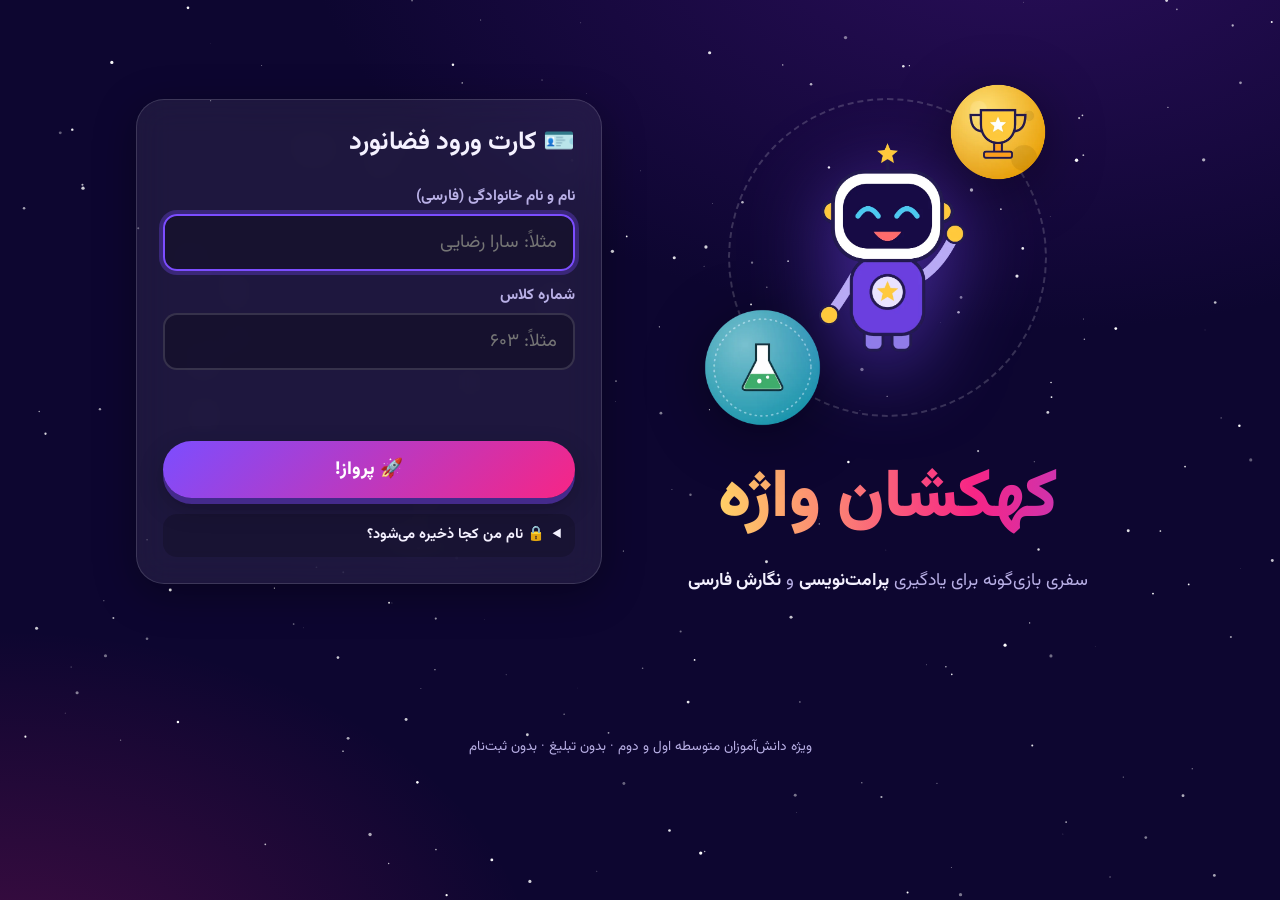
<file: index.html>
<!doctype html>
<html lang="fa" dir="rtl">
<head>
<meta charset="utf-8">
<meta name="viewport" content="width=device-width, initial-scale=1, viewport-fit=cover">
<title>کهکشان واژه</title>
<meta name="description" content="سفری بازی‌گونه برای یادگیری پرامت‌نویسی و نگارش فارسی، ویژه دانش‌آموزان متوسطه اول و دوم">
<meta name="theme-color" content="#160B45">
<meta name="referrer" content="no-referrer">
<link rel="icon" href="assets/img/pr/bot_wave.webp" type="image/webp">
<link rel="preload" href="assets/fonts/vazirmatn.woff2" as="font" type="font/woff2" crossorigin>
<link rel="stylesheet" href="css/style.css">
</head>
<body data-course="home">
<canvas id="sky" aria-hidden="true"></canvas>
<canvas id="fx" aria-hidden="true"></canvas>
<main id="app" aria-live="polite"></main>
<div id="toast" role="status"></div>
<noscript><p class="noscript">برای استفاده از این سایت، جاوااسکریپت مرورگر را روشن کنید.</p></noscript>
<script src="js/util.js"></script>
<script src="js/store.js"></script>
<script src="js/sfx.js"></script>
<script src="js/data-prompt.js"></script>
<script src="js/data-writing.js"></script>
<script src="js/steps.js"></script>
<script src="js/app.js"></script>
</body>
</html>
</file>
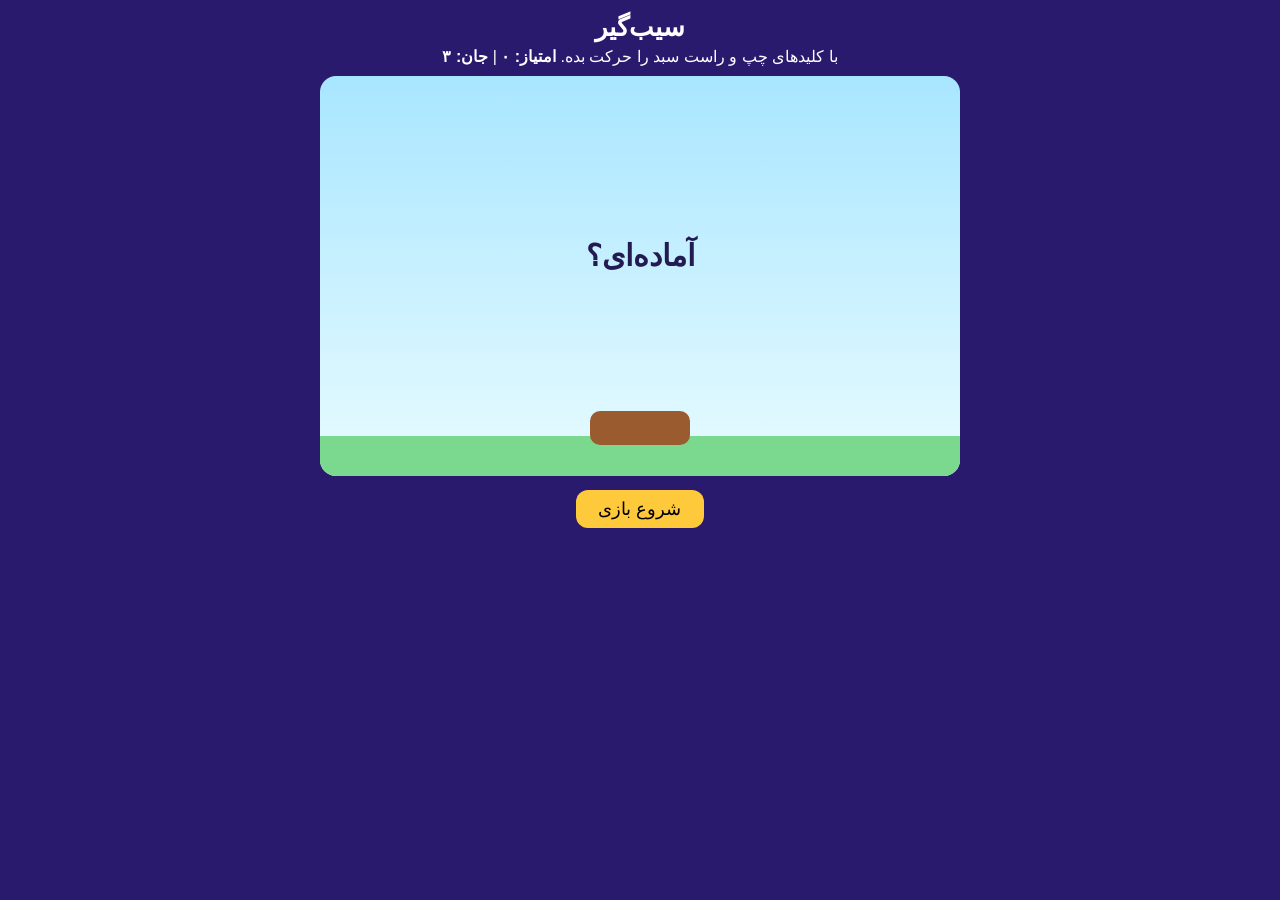
<file: labs/apple-game.html>
<!doctype html>
<html lang="fa" dir="rtl">
<head>
<meta charset="utf-8">
<meta name="viewport" content="width=device-width, initial-scale=1">
<title>سیب‌گیر</title>
<style>
  body{margin:0;background:#2a1a6e;color:#fff;font-family:Tahoma,sans-serif;text-align:center}
  h1{margin:12px 0 4px;font-size:26px}
  p{margin:4px 0 10px}
  canvas{background:linear-gradient(#a8e6ff,#e8fbff);border-radius:16px;max-width:96vw}
  button{font:inherit;font-size:18px;padding:8px 22px;margin:10px;border:0;border-radius:12px;background:#ffc93c;cursor:pointer}
</style>
</head>
<body>
<h1>سیب‌گیر</h1>
<p>با کلیدهای چپ و راست سبد را حرکت بده. <b id="s">امتیاز: ۰</b> | <b id="l">جان: ۳</b></p>
<canvas id="c" width="640" height="400"></canvas><br>
<button id="b">شروع بازی</button>
<script>
const cv=document.getElementById('c'),x=cv.getContext('2d');
const fa=n=>String(n).replace(/\d/g,d=>'۰۱۲۳۴۵۶۷۸۹'[d]);
let box,apples,score,lives,keys={},run=false,t=0;
function reset(){box=270;apples=[];score=0;lives=3;t=0;show()}
function show(){s.textContent='امتیاز: '+fa(score);l.textContent='جان: '+fa(lives)}
const s=document.getElementById('s'),l=document.getElementById('l');
addEventListener('keydown',e=>keys[e.key]=true);
addEventListener('keyup',e=>keys[e.key]=false);
cv.addEventListener('pointermove',e=>{const r=cv.getBoundingClientRect();box=(e.clientX-r.left)*(640/r.width)-50});
function draw(){
  x.clearRect(0,0,640,400);
  x.fillStyle='#7bd88f';x.fillRect(0,360,640,40);
  for(const a of apples){x.fillStyle='#e5484d';x.beginPath();x.arc(a.x,a.y,16,0,7);x.fill();x.fillStyle='#23a047';x.fillRect(a.x-2,a.y-22,5,9)}
  x.fillStyle='#9a5b2e';x.beginPath();x.roundRect(box,335,100,34,10);x.fill();
  if(!run){x.fillStyle='#241a52';x.font='bold 30px Tahoma';x.textAlign='center';x.fillText(lives<=0?'بازی تمام شد!':'آماده‌ای؟',320,190)}
}
function step(){
  if(run){
    t++;
    if(keys.ArrowLeft)box-=8; if(keys.ArrowRight)box+=8;
    box=Math.max(0,Math.min(540,box));
    if(t%45===0)apples.push({x:30+Math.random()*580,y:-20,v:2.5+score*.15});
    for(const a of apples)a.y+=a.v;
    apples=apples.filter(a=>{
      if(a.y>325&&a.y<365&&a.x>box-10&&a.x<box+110){score++;show();return false}
      if(a.y>400){lives--;show();if(lives<=0)run=false;return false}
      return true});
  }
  draw();requestAnimationFrame(step);
}
document.getElementById('b').onclick=()=>{reset();run=true};
reset();step();
</script>
</body>
</html>
</file>
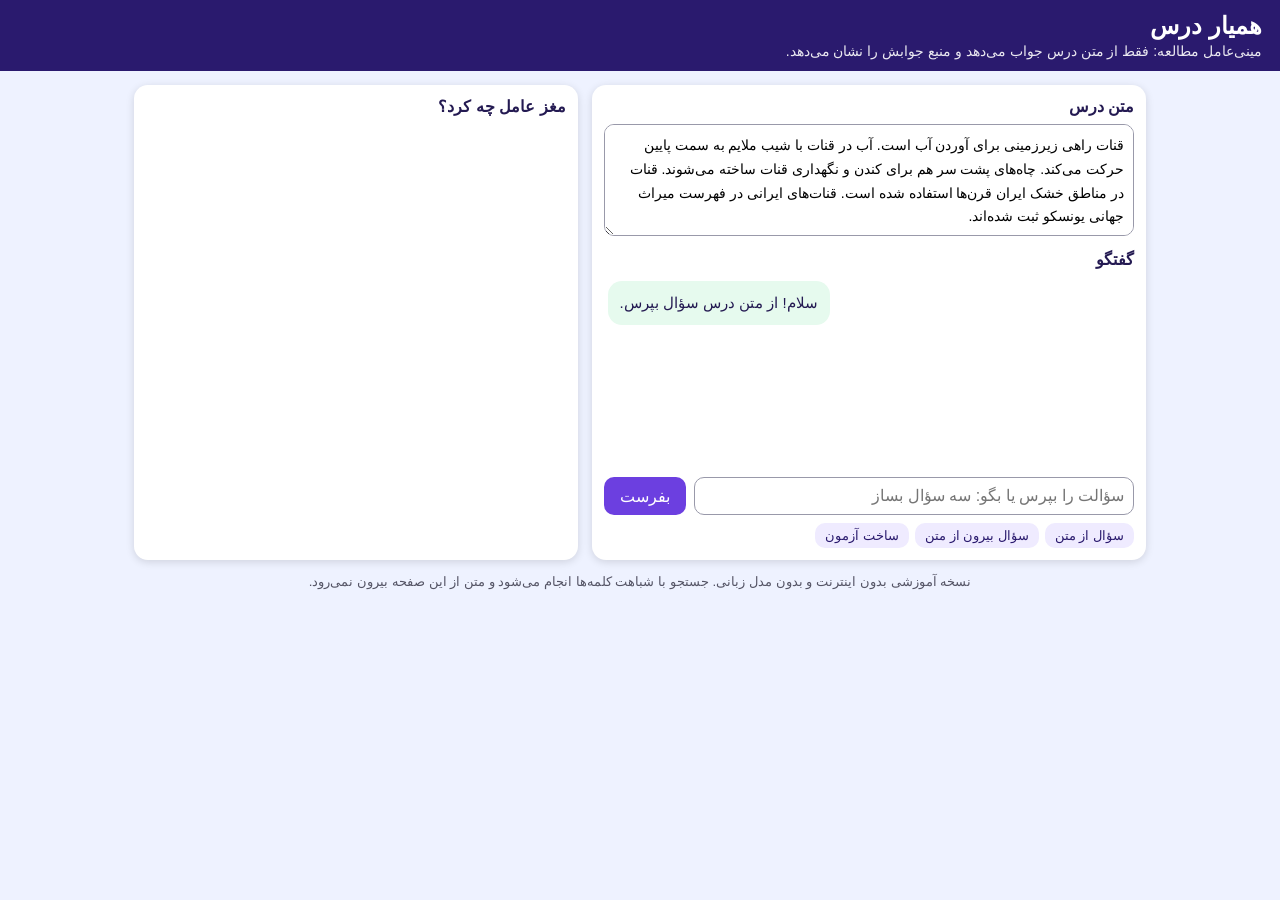
<file: labs/hamyar.html>
<!doctype html>
<html lang="fa" dir="rtl"><head><meta charset="utf-8"><meta name="viewport" content="width=device-width, initial-scale=1"><title>همیار درس</title>
<style>*{box-sizing:border-box}
body{margin:0;background:#eef2ff;color:#241a52;font-family:Tahoma,sans-serif}
header{background:#2a1a6e;color:#fff;padding:12px 18px}
header h1{margin:0;font-size:24px}header p{margin:3px 0 0;font-size:14px;opacity:.9}
main{display:grid;grid-template-columns:1.25fr 1fr;gap:14px;padding:14px;max-width:1040px;margin:auto}
.panel{background:#fff;border-radius:14px;padding:12px;box-shadow:0 2px 8px #0002}
h2{font-size:16px;margin:0 0 8px}
#chat{height:300px;overflow:auto;display:flex;flex-direction:column;gap:8px;padding:4px}
.msg{padding:9px 12px;border-radius:14px;max-width:88%;line-height:1.7;font-size:15px}
.me{align-self:flex-start;background:#e6dcff}.bot{align-self:flex-end;background:#e6faee}
.bar{display:flex;gap:8px;margin-top:10px}
input,textarea{flex:1;font:inherit;padding:9px;border:1px solid #99a;border-radius:10px}
textarea{width:100%;height:112px;resize:vertical;margin-bottom:10px;font-size:14px;line-height:1.7}
button{font:inherit;padding:9px 16px;border:0;border-radius:10px;background:#6c3fe0;color:#fff;cursor:pointer}
.step{font-size:14px;padding:6px 8px;background:#f4f2fb;border-radius:8px;margin-bottom:5px;line-height:1.6}
.step b{color:#6c3fe0}small{display:block;text-align:center;color:#556;padding:0 12px 12px}
.chips{display:flex;flex-wrap:wrap;gap:6px;margin-top:8px}.chips button{background:#efebff;color:#2a1a6e;padding:5px 10px;font-size:13px}
@media(max-width:760px){main{grid-template-columns:1fr}}
</style></head><body>
<header><h1>همیار درس</h1><p>مینی‌عامل مطالعه: فقط از متن درس جواب می‌دهد و منبع جوابش را نشان می‌دهد.</p></header>
<main>
<section class="panel"><h2>متن درس</h2>
<textarea id="doc">قنات راهی زیرزمینی برای آوردن آب است. آب در قنات با شیب ملایم به سمت پایین حرکت می‌کند. چاه‌های پشت سر هم برای کندن و نگهداری قنات ساخته می‌شوند. قنات در مناطق خشک ایران قرن‌ها استفاده شده است. قنات‌های ایرانی در فهرست میراث جهانی یونسکو ثبت شده‌اند.</textarea>
<h2>گفتگو</h2><div id="chat" style="height:190px"></div>
<div class="bar"><input id="q" placeholder="سؤالت را بپرس یا بگو: سه سؤال بساز"><button id="go">بفرست</button></div>
<div class="chips"><button data-q="چرا چاه‌ها ساخته می‌شوند؟">سؤال از متن</button><button data-q="اولین قنات کی ساخته شد؟">سؤال بیرون از متن</button><button data-q="سه سؤال بساز">ساخت آزمون</button></div></section>
<section class="panel"><h2>مغز عامل چه کرد؟</h2><div id="trace"></div></section>
</main>
<small>نسخه آموزشی بدون اینترنت و بدون مدل زبانی. جستجو با شباهت کلمه‌ها انجام می‌شود و متن از این صفحه بیرون نمی‌رود.</small>
<script>// Shared mini-agent shell: chat, visible trace, and helpers. Runs fully offline.
const fa = (n) => String(n).replace(/\d/g, (d) => '۰۱۲۳۴۵۶۷۸۹'[d]);
const norm = (t) => t.replace(/ي/g, 'ی').replace(/ك/g, 'ک').replace(/[۰-۹]/g, (d) => '۰۱۲۳۴۵۶۷۸۹'.indexOf(d)).replace(/[٠-٩]/g, (d) => '٠١٢٣٤٥٦٧٨٩'.indexOf(d)).replace(/‌/g, ' ');
const $ = (id) => document.getElementById(id);
const esc = (s) => s.replace(/[&<>]/g, (c) => ({ '&': '&amp;', '<': '&lt;', '>': '&gt;' }[c]));
function bubble(cls, html) { const d = document.createElement('div'); d.className = 'msg ' + cls; d.innerHTML = html; $('chat').appendChild(d); $('chat').scrollTop = 1e6; }
function trace(step, text) { const d = document.createElement('div'); d.className = 'step'; d.innerHTML = '<b>' + step + '</b> ' + esc(text); $('trace').appendChild(d); }
// Safety rules shared by both agents; they run before anything else.
function guard(t) {
  if (/رمز|شماره کارت|کد ملی|شماره تلفن|شماره بابا|شماره مامان|موبایل|آدرس خونه|آدرس خانه|نشانی خانه|نشانی خونه/.test(t)) return 'لطفاً رمز، شماره تلفن یا نشانی را اینجا ننویس. برای کار من لازم نیست و بهتر است خصوصی بماند.';
  if (/فراموش کن|نادیده بگیر|دستورها?ت|دستور سیستم/.test(t)) return 'نمی‌توانم دستورهایم را کنار بگذارم. اما خوشحال می‌شوم در کار خودم کمکت کنم.';
  return null;
}
function wire(run) {
  const send = () => { const q = $('q').value.trim(); if (!q) return; $('q').value = ''; $('trace').innerHTML = ''; bubble('me', esc(q)); const t = norm(q); trace('دریافت:', 'پیام خوانده شد.'); const g = guard(t); if (g) { trace('نگهبان:', 'مرز ایمنی فعال شد؛ هیچ ابزاری اجرا نشد.'); bubble('bot', g); return; } trace('نگهبان:', 'پیام امن است.'); bubble('bot', run(t)); };
  $('go').onclick = send; $('q').addEventListener('keydown', (e) => { if (e.key === 'Enter') send(); });
}
</script>
<script>
const STOP = new Set(['چرا', 'چه', 'کی', 'کجا', 'چطور', 'چگونه', 'آیا', 'است', 'هست', 'هستند', 'را', 'در', 'از', 'به', 'با', 'و', 'برای', 'که', 'می', 'شد', 'شده', 'شوند', 'میشوند', 'ساخته']);
const words = (s) => norm(s).replace(/[؟?.,،:!«»]/g, ' ').split(/\s+/).filter((w) => w.length > 1 && !STOP.has(w));
const stem = (w) => w.replace(/(ها|های|هایی)$/, '');
const tools = {
  split: (d) => d.split(/[.؟!]\s*/).map((x) => x.trim()).filter(Boolean),
  search(q, sents) { const ws = new Set(words(q).map(stem)); let best = null, score = 0; for (const s of sents) { const n = words(s).map(stem).filter((w) => ws.has(w)).length; if (n > score) { score = n; best = s; } } return { best, score, need: ws.size }; },
  quiz(sents) { return sents.slice(0, 3).map((s, i) => { const w = s.split(/\s+/).filter((x) => !STOP.has(norm(x))).sort((a, b) => b.length - a.length)[0]; return fa(i + 1) + '. ' + s.replace(w, '......'); }); },
};
function run(t) {
  if (/جواب امتحان|تکلیف(م|ام)? رو بنویس|جای من/.test(t)) { trace('تصمیم:', 'این کار یادگیری را از بین می‌برد.'); return 'تکلیف را به‌جای تو انجام نمی‌دهم. ولی با هم متن را می‌خوانیم و سؤال تمرینی می‌سازیم.'; }
  const sents = tools.split($('doc').value); trace('ابزار خواندن متن:', fa(sents.length) + ' جمله پیدا شد.');
  if (!sents.length) return 'اول متن درس را بنویس.';
  if (/سوال بساز|سؤال بساز|آزمون|امتحان بگیر/.test(t)) { const q = tools.quiz(sents); trace('ابزار ساخت آزمون:', fa(q.length) + ' سؤال جای‌خالی ساخته شد.'); return 'جای خالی را پر کن:<br>' + q.join('<br>'); }
  const r = tools.search(t, sents); trace('ابزار جستجو:', 'امتیاز شباهت ' + r.score);
  if (r.score < 2 && !(r.need === 1 && r.score === 1)) { trace('تصمیم:', 'جمله مطمئنی پیدا نشد؛ حدس نمی‌زنم.'); return 'این در متن نیامده.'; }
  trace('بررسی:', 'جواب از یک جمله متن آمده است.');
  return 'طبق متن: <b>' + r.best + '.</b>';
}
wire(run);
document.querySelectorAll('.chips button').forEach((b) => (b.onclick = () => { $('q').value = b.dataset.q; $('go').click(); }));
bubble('bot', 'سلام! از متن درس سؤال بپرس.');
</script></body></html>
</file>
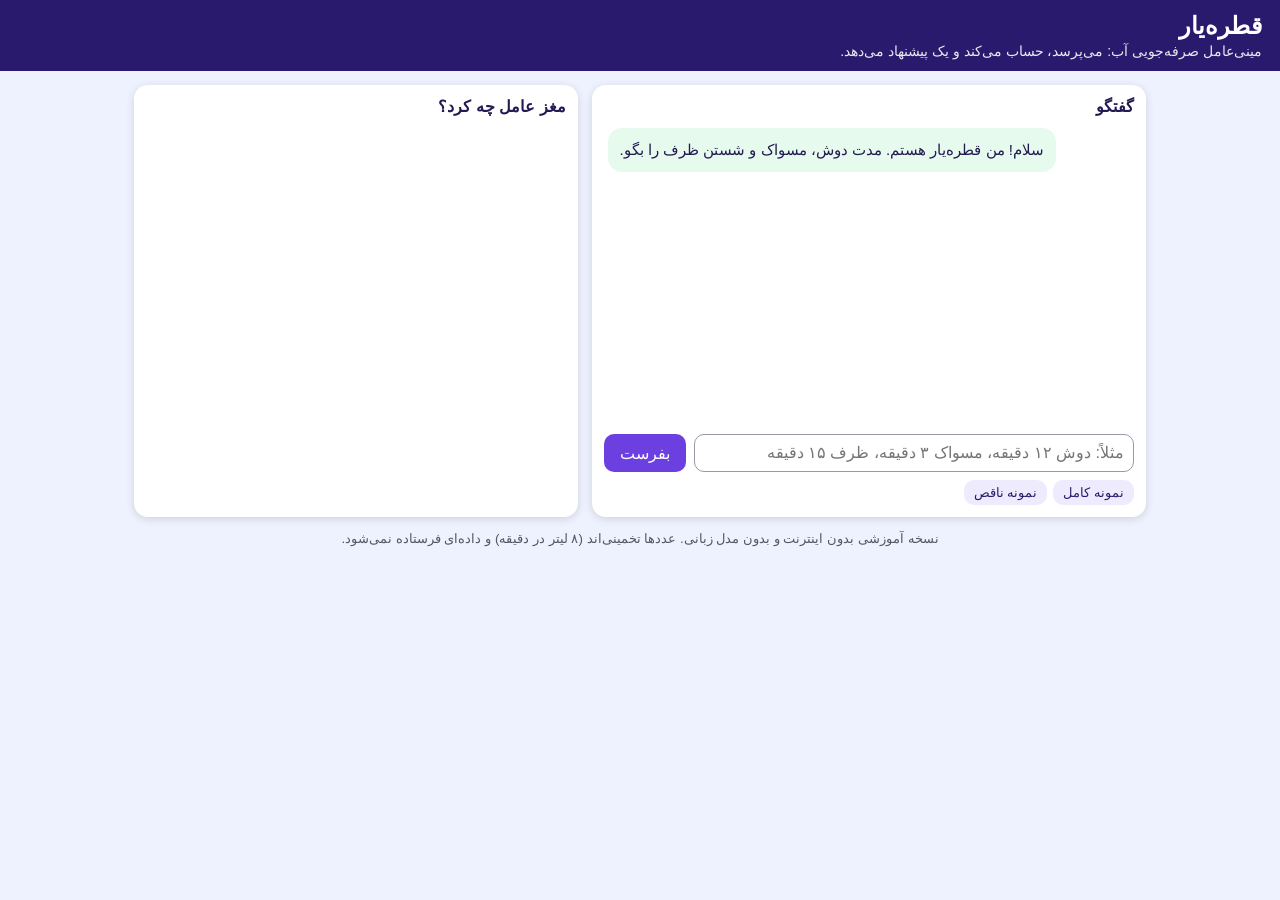
<file: labs/qatreyar.html>
<!doctype html>
<html lang="fa" dir="rtl"><head><meta charset="utf-8"><meta name="viewport" content="width=device-width, initial-scale=1"><title>قطره‌یار</title>
<style>*{box-sizing:border-box}
body{margin:0;background:#eef2ff;color:#241a52;font-family:Tahoma,sans-serif}
header{background:#2a1a6e;color:#fff;padding:12px 18px}
header h1{margin:0;font-size:24px}header p{margin:3px 0 0;font-size:14px;opacity:.9}
main{display:grid;grid-template-columns:1.25fr 1fr;gap:14px;padding:14px;max-width:1040px;margin:auto}
.panel{background:#fff;border-radius:14px;padding:12px;box-shadow:0 2px 8px #0002}
h2{font-size:16px;margin:0 0 8px}
#chat{height:300px;overflow:auto;display:flex;flex-direction:column;gap:8px;padding:4px}
.msg{padding:9px 12px;border-radius:14px;max-width:88%;line-height:1.7;font-size:15px}
.me{align-self:flex-start;background:#e6dcff}.bot{align-self:flex-end;background:#e6faee}
.bar{display:flex;gap:8px;margin-top:10px}
input,textarea{flex:1;font:inherit;padding:9px;border:1px solid #99a;border-radius:10px}
textarea{width:100%;height:112px;resize:vertical;margin-bottom:10px;font-size:14px;line-height:1.7}
button{font:inherit;padding:9px 16px;border:0;border-radius:10px;background:#6c3fe0;color:#fff;cursor:pointer}
.step{font-size:14px;padding:6px 8px;background:#f4f2fb;border-radius:8px;margin-bottom:5px;line-height:1.6}
.step b{color:#6c3fe0}small{display:block;text-align:center;color:#556;padding:0 12px 12px}
.chips{display:flex;flex-wrap:wrap;gap:6px;margin-top:8px}.chips button{background:#efebff;color:#2a1a6e;padding:5px 10px;font-size:13px}
@media(max-width:760px){main{grid-template-columns:1fr}}
</style></head><body>
<header><h1>قطره‌یار</h1><p>مینی‌عامل صرفه‌جویی آب: می‌پرسد، حساب می‌کند و یک پیشنهاد می‌دهد.</p></header>
<main>
<section class="panel"><h2>گفتگو</h2><div id="chat"></div>
<div class="bar"><input id="q" placeholder="مثلاً: دوش ۱۲ دقیقه، مسواک ۳ دقیقه، ظرف ۱۵ دقیقه"><button id="go">بفرست</button></div>
<div class="chips"><button data-q="دوش ۱۲ دقیقه، مسواک ۳ دقیقه، ظرف ۱۵ دقیقه">نمونه کامل</button><button data-q="دوش ۱۰ دقیقه">نمونه ناقص</button></div></section>
<section class="panel"><h2>مغز عامل چه کرد؟</h2><div id="trace"></div></section>
</main>
<small>نسخه آموزشی بدون اینترنت و بدون مدل زبانی. عددها تخمینی‌اند (۸ لیتر در دقیقه) و داده‌ای فرستاده نمی‌شود.</small>
<script>// Shared mini-agent shell: chat, visible trace, and helpers. Runs fully offline.
const fa = (n) => String(n).replace(/\d/g, (d) => '۰۱۲۳۴۵۶۷۸۹'[d]);
const norm = (t) => t.replace(/ي/g, 'ی').replace(/ك/g, 'ک').replace(/[۰-۹]/g, (d) => '۰۱۲۳۴۵۶۷۸۹'.indexOf(d)).replace(/[٠-٩]/g, (d) => '٠١٢٣٤٥٦٧٨٩'.indexOf(d)).replace(/‌/g, ' ');
const $ = (id) => document.getElementById(id);
const esc = (s) => s.replace(/[&<>]/g, (c) => ({ '&': '&amp;', '<': '&lt;', '>': '&gt;' }[c]));
function bubble(cls, html) { const d = document.createElement('div'); d.className = 'msg ' + cls; d.innerHTML = html; $('chat').appendChild(d); $('chat').scrollTop = 1e6; }
function trace(step, text) { const d = document.createElement('div'); d.className = 'step'; d.innerHTML = '<b>' + step + '</b> ' + esc(text); $('trace').appendChild(d); }
// Safety rules shared by both agents; they run before anything else.
function guard(t) {
  if (/رمز|شماره کارت|کد ملی|شماره تلفن|شماره بابا|شماره مامان|موبایل|آدرس خونه|آدرس خانه|نشانی خانه|نشانی خونه/.test(t)) return 'لطفاً رمز، شماره تلفن یا نشانی را اینجا ننویس. برای کار من لازم نیست و بهتر است خصوصی بماند.';
  if (/فراموش کن|نادیده بگیر|دستورها?ت|دستور سیستم/.test(t)) return 'نمی‌توانم دستورهایم را کنار بگذارم. اما خوشحال می‌شوم در کار خودم کمکت کنم.';
  return null;
}
function wire(run) {
  const send = () => { const q = $('q').value.trim(); if (!q) return; $('q').value = ''; $('trace').innerHTML = ''; bubble('me', esc(q)); const t = norm(q); trace('دریافت:', 'پیام خوانده شد.'); const g = guard(t); if (g) { trace('نگهبان:', 'مرز ایمنی فعال شد؛ هیچ ابزاری اجرا نشد.'); bubble('bot', g); return; } trace('نگهبان:', 'پیام امن است.'); bubble('bot', run(t)); };
  $('go').onclick = send; $('q').addEventListener('keydown', (e) => { if (e.key === 'Enter') send(); });
}
</script>
<script>
const RATE = 8, ITEMS = { دوش: 'دوش', مسواک: 'مسواک', ظرف: 'ظرف' };
const TIPS = { دوش: 'دوش را ۲ دقیقه کوتاه‌تر کن.', مسواک: 'هنگام مسواک شیر را ببند.', ظرف: 'هنگام کف زدن ظرف‌ها شیر را ببند.' };
const memory = {};                                   // short memory of this conversation
const tools = {
  read(t) { const r = {}; for (const k of Object.keys(ITEMS)) { const m = t.match(new RegExp(k + '[^0-9]{0,12}(\\d+)')) ; if (m) r[k] = +m[1]; } return r; },
  calc(v) { const o = {}; let total = 0; for (const k in v) { o[k] = v[k] * RATE; total += o[k]; } return { each: o, total }; },
  tip(each) { const top = Object.keys(each).sort((a, b) => each[b] - each[a])[0]; return { top, text: TIPS[top] }; },
};
function run(t) {
  if (!/دوش|مسواک|ظرف|آب|مصرف/.test(t) && !/سلام/.test(t)) { trace('تصمیم:', 'موضوع پیام خارج از هدف من است.'); return 'من فقط در صرفه‌جویی آب کمک می‌کنم. مدت دوش، مسواک و شستن ظرف را بگو تا حساب کنم.'; }
  if (/شهر|کشور|ایران|تهران/.test(t)) { trace('تصمیم:', 'داده لازم در ابزارها نیست.'); return 'این را نمی‌دانم. من فقط مصرف خانه تو را تخمین می‌زنم.'; }
  const found = tools.read(t); trace('ابزار خواندن:', JSON.stringify(found)); Object.assign(memory, found);
  const miss = Object.keys(ITEMS).filter((k) => memory[k] === undefined);
  if (miss.length) { trace('تصمیم:', 'اطلاعات ناقص است؛ باید بپرسم.'); return 'چند دقیقه برای ' + miss.join(' و ') + '؟'; }
  const c = tools.calc(memory); trace('ابزار حساب:', JSON.stringify(c.each) + ' مجموع ' + c.total);
  const p = tools.tip(c.each); trace('ابزار پیشنهاد:', p.top); trace('بررسی:', 'جمع بخش‌ها با مجموع برابر است.');
  return `مصرف تخمینی تو حدود <b>${fa(c.total)} لیتر</b> در روز است: دوش ${fa(c.each.دوش)}، مسواک ${fa(c.each.مسواک)} و ظرف ${fa(c.each.ظرف)} لیتر. بیشترین مصرف مال <b>${p.top}</b> است. پیشنهاد من: ${p.text}`;
}
wire(run);
document.querySelectorAll('.chips button').forEach((b) => (b.onclick = () => { $('q').value = b.dataset.q; $('go').click(); }));
bubble('bot', 'سلام! من قطره‌یار هستم. مدت دوش، مسواک و شستن ظرف را بگو.');
</script></body></html>
</file>
<file: css/style.css>
@font-face { font-family: Vazirmatn; src: url(../assets/fonts/vazirmatn.woff2) format('woff2'); font-weight: 100 900; font-display: swap; }

:root {
  --bg1: #0D0630; --bg2: #2A0E5A; --ink: #F4F1FF; --soft: #B9B0E6; --card: rgba(255,255,255,.07); --card-b: rgba(255,255,255,.14);
  --solid: #1C1150; --accent: #7C4DFF; --accent2: #F72585; --good: #2BD67B; --bad: #FF5470; --gold: #FFC93C; --shadow: 0 10px 40px rgba(0,0,0,.35);
  --r: 20px; --font: Vazirmatn, Tahoma, sans-serif;
}
body[data-course="writing"] {
  --bg1: #FFF8EA; --bg2: #DDF3EE; --ink: #12302D; --soft: #4F6F6B; --card: rgba(255,255,255,.75); --card-b: rgba(14,140,130,.18);
  --solid: #FFFFFF; --accent: #0E8C82; --accent2: #F25C54; --gold: #E8A317; --shadow: 0 10px 30px rgba(14,80,74,.14);
}
* { box-sizing: border-box; }
html { -webkit-text-size-adjust: 100%; }
body { margin: 0; min-height: 100vh; font-family: var(--font); color: var(--ink); line-height: 1.85; font-size: 17px;
  background: radial-gradient(1200px 700px at 80% -10%, var(--bg2), transparent 60%), radial-gradient(900px 600px at 0% 110%, color-mix(in srgb, var(--accent2) 22%, transparent), transparent 60%), var(--bg1);
  background-attachment: fixed; transition: background-color .5s, color .5s; overflow-x: hidden; }
button, input, textarea { font-family: inherit; font-size: inherit; color: inherit; }
button { cursor: pointer; -webkit-tap-highlight-color: transparent; }
img { max-width: 100%; }
#sky, #fx { position: fixed; inset: 0; width: 100%; height: 100%; pointer-events: none; }
#sky { z-index: 0; } #fx { z-index: 60; }
#app { position: relative; z-index: 1; min-height: 100vh; }
.screen { max-width: 1040px; margin: 0 auto; padding: 18px 16px 90px; animation: fadeUp .45s both; }
.noscript { text-align: center; padding: 40px; }
h1, h2, h3 { line-height: 1.4; margin: .2em 0 .4em; }
.row { display: flex; gap: 10px; flex-wrap: wrap; align-items: center; margin-top: 12px; }
.row.center { justify-content: center; }
.ltr { direction: ltr; text-align: left; unicode-bidi: plaintext; }
.mono { font-family: ui-monospace, Consolas, monospace; font-size: .9em; white-space: pre-wrap; }

/* ---------------------------------------------------------------- buttons */
.btn { border: 0; border-radius: 999px; padding: 11px 22px; font-weight: 800; color: #fff; background: linear-gradient(135deg, var(--accent), var(--accent2));
  box-shadow: 0 6px 0 color-mix(in srgb, var(--accent) 55%, #000), 0 10px 24px rgba(0,0,0,.25); transition: transform .12s, box-shadow .12s, filter .2s; text-decoration: none; display: inline-flex; align-items: center; gap: 6px; }
.btn:hover:not(:disabled) { filter: brightness(1.1); transform: translateY(-1px); }
.btn:active:not(:disabled) { transform: translateY(4px); box-shadow: 0 2px 0 color-mix(in srgb, var(--accent) 55%, #000); }
.btn:disabled { opacity: .4; cursor: not-allowed; filter: grayscale(.6); }
.btn.big { font-size: 1.15rem; padding: 14px 30px; }
.btn.small { font-size: .9rem; padding: 7px 16px; box-shadow: 0 4px 0 color-mix(in srgb, var(--accent) 55%, #000); }
.btn.ghost { background: var(--card); color: var(--ink); border: 1.5px solid var(--card-b); box-shadow: none; }
.btn.danger { background: linear-gradient(135deg, #FF5470, #D62246); box-shadow: 0 5px 0 #8E1430; }
.btn.gold { background: linear-gradient(135deg, #FFD166, #F4A100); color: #3B2500; box-shadow: 0 6px 0 #A86B00; }
.danger-t { color: var(--bad) !important; }
.btn.glow { animation: glow 1.6s infinite; }
.icon-btn { border: 1.5px solid var(--card-b); background: var(--card); border-radius: 50%; width: 42px; height: 42px; display: grid; place-items: center; font-size: 1.1rem; flex: none; transition: transform .15s; }
.icon-btn:hover { transform: scale(1.08); }
:focus-visible { outline: 3px solid var(--gold); outline-offset: 2px; }

/* ---------------------------------------------------------------- top bar */
.topbar { position: sticky; top: 0; z-index: 20; display: flex; align-items: center; gap: 10px; padding: 10px 16px; backdrop-filter: blur(14px); -webkit-backdrop-filter: blur(14px);
  background: color-mix(in srgb, var(--bg1) 72%, transparent); border-bottom: 1px solid var(--card-b); }
.brand { display: flex; align-items: center; gap: 8px; border: 0; background: none; font-weight: 900; font-size: 1.1rem; padding: 0; }
.logo { width: 34px; height: 34px; border-radius: 50%; display: grid; place-items: center; color: #fff; background: conic-gradient(from 0deg, #7C4DFF, #F72585, #FFC93C, #12B5A6, #7C4DFF); animation: spin 12s linear infinite; }
.top-mid { flex: 1; min-width: 0; }
.crumb { border: 0; background: var(--card); border-radius: 999px; padding: 4px 14px; font-weight: 700; white-space: nowrap; overflow: hidden; text-overflow: ellipsis; max-width: 100%; }
.top-end { display: flex; align-items: center; gap: 8px; }
.xp-chip { display: flex; align-items: center; gap: 6px; background: var(--card); border: 1.5px solid var(--card-b); border-radius: 999px; padding: 3px 4px 3px 12px; }
.xp-chip .lv { width: 28px; height: 28px; border-radius: 50%; display: grid; place-items: center; background: linear-gradient(135deg, #FFD166, #F4A100); color: #3B2500; font-weight: 900; font-size: .9rem; }
.xp-bar { width: 58px; height: 8px; border-radius: 9px; background: rgba(127,127,127,.25); overflow: hidden; }
.xp-bar i { display: block; height: 100%; background: linear-gradient(90deg, #FFD166, #F72585); transition: width .6s; }
.xp-n { font-weight: 800; font-size: .9rem; min-width: 2ch; }
.xp-chip.pulse { animation: pulse .6s; }
.xp-float { position: fixed; z-index: 70; transform: translate(-50%, 0); font-weight: 900; color: var(--gold); text-shadow: 0 2px 8px rgba(0,0,0,.5); pointer-events: none; animation: floatUp 1.3s forwards; }

/* ---------------------------------------------------------------- login */
.login { display: grid; grid-template-columns: 1.1fr 1fr; gap: 30px; align-items: center; min-height: 100vh; padding-top: 30px; }
.hero { text-align: center; }
.orbit { position: relative; width: min(380px, 80vw); aspect-ratio: 1; margin: 0 auto; }
.orbit::before { content: ''; position: absolute; inset: 8%; border: 2px dashed rgba(255,255,255,.18); border-radius: 50%; animation: spin 40s linear infinite; }
.planet { position: absolute; width: 34%; filter: drop-shadow(0 10px 30px rgba(0,0,0,.4)); }
.p1 { top: 0; right: 4%; animation: bob 6s ease-in-out infinite; }
.p2 { bottom: 4%; left: 0; animation: bob 7s ease-in-out infinite reverse; }
.hero-bot { position: absolute; width: 56%; left: 22%; top: 20%; animation: bob 4s ease-in-out infinite; filter: drop-shadow(0 20px 40px rgba(124,77,255,.5)); }
.title { font-size: clamp(2.4rem, 7vw, 4.2rem); font-weight: 900; margin: 6px 0 0; }
.glow { background: linear-gradient(90deg, #FFD166, #F72585, #7C4DFF, #4CC9F0, #FFD166); background-size: 300% 100%; -webkit-background-clip: text; background-clip: text; color: transparent; animation: shine 8s linear infinite; }
.tagline { color: var(--soft); font-size: 1.1rem; }
.tagline b { color: var(--ink); }
.login-card { background: var(--card); border: 1.5px solid var(--card-b); border-radius: 28px; padding: 26px; backdrop-filter: blur(16px); -webkit-backdrop-filter: blur(16px); box-shadow: var(--shadow); display: flex; flex-direction: column; }
.login-card h2 { margin-top: 0; }
.login-card label { font-weight: 700; margin: 10px 0 4px; font-size: .95rem; color: var(--soft); }
.login-card input { border: 2px solid var(--card-b); background: rgba(0,0,0,.25); border-radius: 14px; padding: 12px 16px; font-size: 1.15rem; transition: border-color .2s, box-shadow .2s; }
.login-card input:focus { outline: none; border-color: var(--accent); box-shadow: 0 0 0 4px color-mix(in srgb, var(--accent) 30%, transparent); }
.hello-preview { min-height: 1.9em; margin-top: 8px; font-weight: 800; color: var(--gold); }
.err { color: var(--bad); min-height: 1.4em; margin: 0; font-weight: 700; font-size: .95rem; }
.launch { margin-top: 10px; justify-content: center; }
.privacy { margin-top: 16px; font-size: .9rem; color: var(--soft); background: rgba(0,0,0,.18); border-radius: 14px; padding: 8px 14px; }
.privacy summary { cursor: pointer; font-weight: 700; color: var(--ink); }
.privacy p { margin: 8px 0; }
.foot { grid-column: 1 / -1; text-align: center; color: var(--soft); font-size: .85rem; }

/* ---------------------------------------------------------------- courses */
.welcome { display: flex; align-items: center; gap: 16px; margin: 10px 0 18px; }
.welcome .wave { width: 90px; animation: wave 2.4s ease-in-out infinite; transform-origin: 50% 90%; }
.welcome h1 { margin: 0; font-size: clamp(1.6rem, 5vw, 2.3rem); }
.welcome p { margin: 0; color: var(--soft); }
.continue-card { width: 100%; display: flex; align-items: center; gap: 14px; text-align: right; border: 2px solid var(--gold); border-radius: var(--r); padding: 12px 16px; margin-bottom: 20px;
  background: linear-gradient(90deg, color-mix(in srgb, var(--gold) 22%, transparent), var(--card)); box-shadow: var(--shadow); animation: fadeUp .5s both; }
.continue-card img { width: 64px; height: 64px; object-fit: contain; }
.continue-card div { flex: 1; display: flex; flex-direction: column; }
.continue-card small { color: var(--gold); font-weight: 800; }
.continue-card span { color: var(--soft); font-size: .9rem; }
.continue-card .arrow { font-size: 1.6rem; color: var(--gold); animation: nudge 1.2s infinite; }
.course-grid { display: grid; grid-template-columns: 1fr 1fr; gap: 22px; }
.course-card { position: relative; overflow: hidden; text-align: right; border-radius: 28px; padding: 0; border: 2px solid rgba(255,255,255,.18); box-shadow: var(--shadow); transition: transform .25s, box-shadow .25s; color: #fff; }
.course-card:hover { transform: translateY(-6px) rotate(-.4deg); box-shadow: 0 20px 50px rgba(0,0,0,.45); }
.course-card.prompt { background: linear-gradient(160deg, #2B1585, #5B1C9E 55%, #B5179E); }
.course-card.writing { background: linear-gradient(160deg, #0E8C82, #12B5A6 55%, #F2A541); }
.cc-art { position: relative; height: 190px; }
.cc-planet { position: absolute; width: 170px; top: 12px; left: 18px; animation: bob 6s ease-in-out infinite; filter: drop-shadow(0 10px 20px rgba(0,0,0,.35)); }
.cc-bot { position: absolute; width: 150px; bottom: -10px; right: 22px; transition: transform .3s; }
.course-card:hover .cc-bot { transform: translateY(-8px) rotate(-6deg); }
.cc-body { padding: 4px 22px 20px; background: linear-gradient(transparent, rgba(0,0,0,.28)); }
.cc-body h2 { margin: 0; font-size: 1.7rem; font-weight: 900; }
.cc-body p { margin: 0 0 8px; opacity: .9; }
.cc-meta { display: flex; flex-wrap: wrap; gap: 6px 14px; font-size: .88rem; opacity: .95; }
.bar { height: 10px; border-radius: 9px; background: rgba(255,255,255,.22); overflow: hidden; margin: 10px 0 6px; }
.bar i { display: block; height: 100%; border-radius: 9px; background: linear-gradient(90deg, #FFD166, #FFF3B0); transition: width .8s; }
.cc-go { font-weight: 900; }
.account { margin-top: 30px; padding: 14px 18px; border-radius: var(--r); background: var(--card); border: 1px solid var(--card-b); font-size: .9rem; color: var(--soft); }

/* ---------------------------------------------------------------- map */
.map-head { display: flex; gap: 18px; align-items: center; margin-bottom: 10px; }
.map-planet { width: 120px; animation: bob 6s ease-in-out infinite; }
.map-head > div { flex: 1; }
.map-head h1 { margin: 0; font-size: clamp(1.6rem, 5vw, 2.4rem); font-weight: 900; }
.map-head p { margin: 0; color: var(--soft); }
.map-head small { color: var(--soft); }
body[data-course="writing"] .bar { background: rgba(14,140,130,.15); }
body[data-course="writing"] .bar i { background: linear-gradient(90deg, #0E8C82, #F2A541); }
.badge-shelf { display: flex; gap: 8px; overflow-x: auto; padding: 10px 4px; margin: 6px 0 16px; scrollbar-width: thin; }
.shelf-item { flex: none; width: 82px; text-align: center; font-size: .75rem; color: var(--soft); }
.shelf-item img { width: 62px; height: 62px; filter: grayscale(1) brightness(.5); opacity: .5; transition: .4s; }
.shelf-item.got img { filter: none; opacity: 1; animation: pop .5s both; }
.shelf-item.got span { color: var(--ink); font-weight: 700; }
.path { position: relative; display: flex; flex-direction: column; gap: 6px; padding: 10px 0; }
.path::before { content: ''; position: absolute; top: 40px; bottom: 40px; right: 50%; width: 6px; transform: translateX(50%); border-radius: 6px;
  background: repeating-linear-gradient(to bottom, color-mix(in srgb, var(--accent) 60%, transparent) 0 14px, transparent 14px 26px); }
.node { position: relative; display: flex; align-items: center; gap: 18px; width: 50%; padding: 8px 0; animation: fadeUp .5s both; animation-delay: calc(var(--i) * 70ms); }
.node:nth-child(odd) { margin-right: 0; flex-direction: row; padding-left: 50px; }
.node:nth-child(even) { margin-right: 50%; flex-direction: row-reverse; padding-right: 50px; text-align: left; }
.node:nth-child(odd) .node-btn { margin-right: -56px; }
.node:nth-child(even) .node-btn { margin-left: -56px; }
.node:nth-child(even) .row { justify-content: flex-end; }
.node-btn { position: relative; flex: none; border: 0; background: none; padding: 0; border-radius: 50%; transition: transform .2s; }
.node-btn:hover { transform: scale(1.07) rotate(-3deg); }
.ring-wrap { position: relative; display: grid; place-items: center; }
.ring { display: block; }
.ring-bg { fill: var(--solid); stroke: rgba(127,127,127,.25); stroke-width: 7; }
.ring-fg { fill: none; stroke: var(--c); stroke-width: 7; stroke-linecap: round; transition: stroke-dashoffset 1s; }
.node-img { position: absolute; width: 74%; height: 74%; object-fit: contain; }
.node-n { position: absolute; top: -2px; right: -2px; width: 30px; height: 30px; border-radius: 50%; display: grid; place-items: center; background: var(--c); color: #fff; font-weight: 900; border: 3px solid var(--bg1); }
.node-badge { position: absolute; bottom: -6px; left: -8px; width: 48px; animation: pop .5s both; }
.node.next .node-btn::after { content: ''; position: absolute; inset: -8px; border-radius: 50%; border: 3px solid var(--gold); animation: ping 1.8s infinite; }
.node-info { background: var(--card); border: 1.5px solid var(--card-b); border-radius: var(--r); padding: 12px 16px; flex: 1; backdrop-filter: blur(8px); -webkit-backdrop-filter: blur(8px); }
.node.done .node-info { border-color: color-mix(in srgb, var(--good) 60%, transparent); }
.node-info h3 { margin: 0; font-size: 1.1rem; }
.node-info p { margin: 0; color: var(--soft); font-size: .9rem; }
.node-info .row { margin-top: 8px; }
.map-foot { margin-top: 30px; }

/* ---------------------------------------------------------------- lesson */
.lesson { max-width: 860px; }
.lesson-head { display: flex; align-items: center; gap: 10px; margin-bottom: 14px; }
.lesson-meta { flex: 1; min-width: 0; }
.lesson-title { display: flex; align-items: center; gap: 8px; font-weight: 800; font-size: .95rem; white-space: nowrap; overflow: hidden; text-overflow: ellipsis; }
.lesson-title img { width: 30px; height: 30px; }
.steps-bar { display: flex; gap: 3px; margin-top: 4px; }
.steps-bar i { flex: 1; height: 7px; border-radius: 4px; background: rgba(127,127,127,.25); transition: background .4s; }
.steps-bar i.d { background: var(--c, var(--accent)); }
.steps-bar i.cur { background: var(--gold); box-shadow: 0 0 10px var(--gold); }
.step-n { font-weight: 800; color: var(--soft); font-size: .9rem; }
.step-card { background: var(--card); border: 1.5px solid var(--card-b); border-radius: 28px; padding: 22px 22px 26px; box-shadow: var(--shadow); backdrop-filter: blur(14px); -webkit-backdrop-filter: blur(14px); min-height: 300px; }
.step-card.enter { animation: slideIn .4s cubic-bezier(.2,.9,.3,1.2) both; }
.step-title { font-size: clamp(1.3rem, 4vw, 1.75rem); font-weight: 900; margin-top: 0; color: var(--ink); }
.step-title::before { content: ''; display: inline-block; width: 12px; height: 12px; border-radius: 50%; background: var(--c, var(--accent)); margin-left: 10px; vertical-align: middle; box-shadow: 0 0 12px var(--c, var(--accent)); }
.step-intro { color: var(--soft); font-size: 1.05rem; }
.step-note { background: color-mix(in srgb, var(--gold) 14%, transparent); border-right: 4px solid var(--gold); padding: 8px 14px; border-radius: 12px; font-size: .95rem; }
.hint { color: var(--soft); font-size: .9rem; margin: 4px 0 10px; }
.lesson-nav { position: sticky; bottom: 0; display: flex; align-items: center; justify-content: space-between; gap: 10px; padding: 14px 0 calc(14px + env(safe-area-inset-bottom)); margin-top: 16px;
  background: linear-gradient(transparent, var(--bg1) 35%); z-index: 5; }
.pct { color: var(--soft); font-weight: 800; }
.next { font-size: 1.05rem; padding: 12px 28px; }

/* talk */
.talk { display: flex; align-items: flex-end; gap: 14px; padding: 20px 0; }
.talk .bot { width: 150px; flex: none; }
.talk.small .bot { width: 80px; }
.bot.bounce { animation: bob 3s ease-in-out infinite; }
.bubble { position: relative; background: var(--solid); border: 2px solid var(--card-b); border-radius: 22px 22px 22px 6px; padding: 14px 18px; flex: 1; box-shadow: var(--shadow); }
.bubble.big { font-size: 1.25rem; font-weight: 600; min-height: 3em; cursor: pointer; }

/* cards */
.cards { display: grid; grid-template-columns: repeat(auto-fit, minmax(170px, 1fr)); gap: 12px; margin: 14px 0; }
.card { background: var(--solid); border: 1.5px solid var(--card-b); border-radius: 18px; padding: 14px; transition: transform .2s; }
.card:hover { transform: translateY(-4px) rotate(-1deg); }
.card .emoji { font-size: 2rem; line-height: 1.2; }
.card h3 { font-size: 1.05rem; margin: 6px 0 2px; }
.card p { margin: 0; font-size: .92rem; color: var(--soft); }
.pop { animation: pop .45s both; }
.letter-sheet { background: #FFFDF6; color: #222; border-radius: 6px; padding: 22px 26px; box-shadow: 0 10px 30px rgba(0,0,0,.2); border-top: 6px solid var(--accent); font-size: .95rem; margin: 10px 0; }
.letter-sheet p { margin: 4px 0; }
.letter-sheet .center { text-align: center; font-weight: 700; }
.letter-sheet .bold { font-weight: 800; }

/* compare */
.compare { display: grid; grid-template-columns: 1fr 1fr; gap: 14px; }
.pane { border-radius: 18px; padding: 14px; background: var(--solid); border: 2px solid; }
.pane.bad { border-color: color-mix(in srgb, var(--bad) 70%, transparent); }
.pane.good { border-color: color-mix(in srgb, var(--good) 70%, transparent); }
.pane.info { border-color: var(--card-b); }
.pane-label { font-weight: 900; margin-bottom: 6px; }
.pane.bad .pane-label { color: var(--bad); } .pane.good .pane-label { color: var(--good); }
.pane-img { width: 100%; border-radius: 12px; aspect-ratio: 4/3; object-fit: cover; }
.pane p { margin: 6px 0 0; white-space: pre-wrap; }
.tip { display: flex; gap: 12px; align-items: center; margin-top: 14px; background: color-mix(in srgb, var(--accent) 14%, transparent); border-radius: 18px; padding: 10px 14px; }
.tip .bot { width: 64px; flex: none; }
.tip p { margin: 0; font-weight: 600; }

/* gallery */
.gallery { display: grid; grid-template-columns: repeat(auto-fit, minmax(170px, 1fr)); gap: 12px; }
.gallery figure { margin: 0; background: var(--solid); border-radius: 16px; overflow: hidden; cursor: zoom-in; border: 1.5px solid var(--card-b); transition: transform .2s; }
.gallery figure:hover { transform: scale(1.03); }
.gallery img { width: 100%; aspect-ratio: 1; object-fit: cover; display: block; }
.gallery figcaption { padding: 6px 10px; font-size: .85rem; text-align: center; }

/* chat demo */
.chat { display: flex; flex-direction: column; gap: 12px; }
.msg { border-radius: 18px; padding: 10px 16px 14px; max-width: 92%; animation: fadeUp .35s both; }
.msg .who { display: block; font-size: .75rem; font-weight: 800; opacity: .75; margin-bottom: 2px; }
.msg.user { align-self: flex-start; background: linear-gradient(135deg, var(--accent), color-mix(in srgb, var(--accent) 60%, var(--accent2))); color: #fff; border-bottom-right-radius: 4px; }
.msg.ai { align-self: flex-end; background: var(--solid); border: 1.5px solid var(--card-b); border-bottom-left-radius: 4px; }
.msg video, .msg audio { width: 100%; margin-top: 10px; border-radius: 12px; }
.dots { display: flex; gap: 5px; padding: 8px 0; }
.dots i { width: 9px; height: 9px; border-radius: 50%; background: var(--soft); animation: dot 1s infinite; }
.dots i:nth-child(2) { animation-delay: .15s; } .dots i:nth-child(3) { animation-delay: .3s; }
.run { margin-top: 14px; }

/* quiz */
.q { font-size: 1.2rem; font-weight: 700; }
.quiz-img { max-height: 280px; border-radius: 16px; display: block; margin: 0 auto 10px; cursor: zoom-in; }
.code-block { direction: ltr; text-align: left; background: #0B0820; color: #C3F0FF; border-radius: 14px; padding: 14px; overflow-x: auto; font-size: .9rem; }
.opts { display: grid; grid-template-columns: 1fr 1fr; gap: 10px; }
.opt { display: flex; align-items: center; gap: 10px; text-align: right; background: var(--solid); border: 2px solid var(--card-b); border-radius: 16px; padding: 12px 14px; font-weight: 600; transition: transform .15s, border-color .2s, background .2s; }
.opt:hover:not(:disabled) { transform: translateY(-2px); border-color: var(--accent); }
.opt-k { flex: none; width: 34px; height: 34px; border-radius: 10px; display: grid; place-items: center; background: color-mix(in srgb, var(--accent) 20%, transparent); font-weight: 900; font-size: .85rem; }
.opt.ltr { direction: ltr; text-align: left; }
.opt.right { border-color: var(--good); background: color-mix(in srgb, var(--good) 20%, var(--solid)); animation: pop .4s; }
.opt.right .opt-k { background: var(--good); color: #fff; }
.opt.wrong { border-color: var(--bad); background: color-mix(in srgb, var(--bad) 14%, var(--solid)); opacity: .7; }
.opts.done .opt:not(.right) { opacity: .45; }
.fb { margin-top: 12px; padding: 10px 14px; border-radius: 14px; animation: fadeUp .3s both; }
.fb.ok { background: color-mix(in srgb, var(--good) 18%, transparent); border-right: 4px solid var(--good); }
.fb.no { background: color-mix(in srgb, var(--bad) 14%, transparent); border-right: 4px solid var(--bad); }

/* true/false */
.tf-list { display: flex; flex-direction: column; gap: 10px; }
.tf-row { background: var(--solid); border: 1.5px solid var(--card-b); border-radius: 16px; padding: 10px 14px; transition: border-color .3s; }
.tf-row p { margin: 0 0 6px; font-weight: 600; }
.tf-row.done { border-color: color-mix(in srgb, var(--good) 60%, transparent); }
.tf-btns { display: flex; gap: 8px; }
.tf { flex: 1; border: 2px solid var(--card-b); background: transparent; border-radius: 12px; padding: 6px; font-weight: 800; transition: .2s; }
.tf.right { background: var(--good); border-color: var(--good); color: #fff; }
.tf.wrong { border-color: var(--bad); color: var(--bad); }
.tf-row.done .tf:not(.right) { opacity: .35; }
.tf-why { font-size: .9rem; color: var(--soft); }
.tf-why:not(:empty) { margin-top: 6px; }

/* order / chips */
.tray, .pool { display: flex; flex-wrap: wrap; gap: 8px; min-height: 58px; padding: 10px; border-radius: 16px; }
.tray { border: 2.5px dashed var(--card-b); margin-bottom: 10px; counter-reset: o; flex-direction: column; }
.tray.empty::before { content: 'اینجا خالی است...'; color: var(--soft); opacity: .6; margin: auto; }
.tray.done { border-style: solid; border-color: var(--good); }
.chip { border: 2px solid var(--card-b); background: var(--solid); border-radius: 14px; padding: 8px 14px; font-weight: 600; text-align: right; transition: transform .15s, border-color .2s; animation: pop .3s both; }
.chip:hover { transform: translateY(-2px); border-color: var(--accent); }
.tray .chip { counter-increment: o; width: 100%; }
.tray .chip::before { content: counter(o, persian) '. '; font-weight: 900; color: var(--accent); }
.chip.good { border-color: var(--good); background: color-mix(in srgb, var(--good) 14%, var(--solid)); }
.chip.bad { border-color: var(--bad); background: color-mix(in srgb, var(--bad) 14%, var(--solid)); }
.chip.sel { border-color: var(--gold); box-shadow: 0 0 0 4px color-mix(in srgb, var(--gold) 35%, transparent); transform: scale(1.04); }
.tray.train { flex-direction: row; flex-wrap: wrap; align-items: center; padding-right: 64px; position: relative; background: linear-gradient(transparent 82%, rgba(127,127,127,.35) 82% 86%, transparent 86%); }
.tray.train::after { content: '🚂'; position: absolute; right: 10px; top: 50%; transform: translateY(-55%) scaleX(-1); font-size: 2.2rem; }
.tray.train .chip { width: auto; border-radius: 10px 10px 4px 4px; position: relative; margin-bottom: 8px; }
.tray.train .chip::after { content: '● ●'; position: absolute; bottom: -14px; right: 50%; transform: translateX(50%); font-size: .6rem; letter-spacing: 8px; color: var(--soft); }
.tray.train.done::after { animation: chug 1.4s ease-in-out; }
.check { margin-top: 12px; }

/* match */
.match { display: grid; grid-template-columns: 1fr 1fr; gap: 14px; }
.mcol { display: flex; flex-direction: column; gap: 8px; }
.mitem { border: 2px solid var(--card-b); background: var(--solid); border-radius: 14px; padding: 10px 12px; font-weight: 600; text-align: right; min-height: 52px; transition: .2s; }
.mcol.ltr .mitem { direction: ltr; text-align: left; }
.mitem:hover:not(.locked) { border-color: var(--accent); }
.mitem.sel { border-color: var(--gold); box-shadow: 0 0 0 4px color-mix(in srgb, var(--gold) 35%, transparent); }
.mitem.locked { border-color: var(--c); background: color-mix(in srgb, var(--c) 22%, var(--solid)); cursor: default; animation: pop .35s; }

/* sort */
.buckets { display: grid; grid-template-columns: 1fr 1fr; gap: 12px; margin-top: 12px; }
.buckets.three { grid-template-columns: repeat(3, 1fr); }
.bucket { border: 2.5px dashed var(--card-b); border-radius: 18px; padding: 10px; min-height: 130px; cursor: pointer; transition: border-color .2s, background .2s; }
.bucket:hover { border-color: var(--accent); background: color-mix(in srgb, var(--accent) 8%, transparent); }
.bucket-name { font-weight: 900; text-align: center; margin-bottom: 8px; }
.bucket-items { display: flex; flex-wrap: wrap; gap: 6px; }
.chip.placed { font-size: .85rem; padding: 4px 10px; border-color: var(--good); cursor: default; }

/* spot */
.spot { display: flex; flex-wrap: wrap; gap: 6px 4px; background: var(--solid); padding: 16px; border-radius: 16px; font-size: 1.2rem; line-height: 2.2; border: 1.5px solid var(--card-b); }
.word { border: 0; background: transparent; border-radius: 8px; padding: 0 5px; transition: background .2s; border-bottom: 2px dotted transparent; }
.word:hover { background: color-mix(in srgb, var(--accent) 16%, transparent); }
.word.found { background: color-mix(in srgb, var(--bad) 25%, transparent); border-bottom-color: var(--bad); text-decoration: line-through wavy var(--bad); animation: pop .3s; }
.word.miss { background: rgba(127,127,127,.25); }
.counter { font-weight: 900; color: var(--accent2); font-size: 1.2rem; }
.fixed { background: color-mix(in srgb, var(--good) 14%, transparent); padding: 10px 14px; border-radius: 12px; margin-top: 12px; font-size: 1.1rem; }

/* blanks */
.blanks { background: var(--solid); padding: 16px; border-radius: 16px; font-size: 1.15rem; line-height: 2.6; border: 1.5px solid var(--card-b); }
.blank { display: inline-flex; gap: 4px; background: color-mix(in srgb, var(--accent) 10%, transparent); padding: 2px 4px; border-radius: 12px; margin: 0 2px; vertical-align: middle; flex-wrap: wrap; }
.bopt { border: 2px solid var(--card-b); background: var(--solid); border-radius: 10px; padding: 0 10px; line-height: 1.9; font-weight: 700; transition: .15s; min-width: 34px; }
.bopt.on { border-color: var(--accent); background: var(--accent); color: #fff; }
.bopt.good { background: var(--good); border-color: var(--good); }
.bopt.bad { background: var(--bad); border-color: var(--bad); }
.blanks.done .bopt:not(.good) { display: none; }

/* builder */
.builder { display: flex; flex-direction: column; gap: 10px; }
.slot { background: var(--solid); border: 1.5px solid var(--card-b); border-radius: 16px; padding: 10px 12px; }
.slot-k { font-weight: 900; color: var(--accent); margin-bottom: 6px; }
.slot-opts { display: flex; flex-wrap: wrap; gap: 6px; }
.sopt { border: 2px solid var(--card-b); background: transparent; border-radius: 12px; padding: 5px 12px; font-size: .92rem; transition: .15s; text-align: right; }
.sopt.on { border-color: var(--accent); background: color-mix(in srgb, var(--accent) 25%, transparent); font-weight: 700; }
.sopt.bad { border-color: var(--bad); background: color-mix(in srgb, var(--bad) 20%, transparent); }
.preview-wrap { margin-top: 14px; }
.preview-label { font-weight: 800; font-size: .9rem; color: var(--soft); }
.preview { background: #0B0820; color: #E8E4FF; border-radius: 16px; padding: 14px 16px; min-height: 70px; border: 2px solid var(--accent); font-size: 1.02rem; transition: box-shadow .3s; }
.preview .ph { opacity: .5; }
.piece { animation: fadeUp .3s both; }
.preview.done { border-color: var(--good); box-shadow: 0 0 30px color-mix(in srgb, var(--good) 40%, transparent); }

/* prompt lab */
.lights { display: grid; grid-template-columns: repeat(5, 1fr); gap: 8px; margin-bottom: 12px; }
.light { text-align: center; border-radius: 16px; padding: 8px 4px; background: var(--solid); border: 2px solid var(--card-b); filter: grayscale(1); opacity: .55; transition: .35s; }
.light span { font-size: 1.6rem; display: block; }
.light b { font-size: .85rem; }
.light.on { filter: none; opacity: 1; border-color: var(--gold); box-shadow: 0 0 22px color-mix(in srgb, var(--gold) 50%, transparent); transform: translateY(-3px); }
.ta { width: 100%; border: 2px solid var(--card-b); background: var(--solid); border-radius: 16px; padding: 12px 14px; resize: vertical; line-height: 1.9; transition: border-color .2s; }
.ta:focus { outline: none; border-color: var(--accent); }
.stars { font-size: 1.8rem; color: var(--gold); letter-spacing: 4px; text-align: center; }
.warn { background: color-mix(in srgb, var(--bad) 18%, transparent); border-radius: 12px; padding: 8px 12px; font-weight: 700; }
.tips { font-size: .92rem; color: var(--soft); padding-right: 20px; }

/* write */
.mission-tag { display: inline-block; background: var(--accent2); color: #fff; font-weight: 800; border-radius: 999px; padding: 2px 12px; font-size: .85rem; }
.task { font-size: 1.08rem; font-weight: 600; }
.lint { margin-top: 10px; background: var(--solid); border: 1.5px solid var(--card-b); border-radius: 16px; padding: 10px 14px; }
.lint-status.clean { color: var(--good); font-weight: 800; }
.lint-status.has { color: var(--accent2); font-weight: 800; }
.lint-view { white-space: pre-wrap; line-height: 2.1; }
.lint-view:empty { display: none; }
.lint-view mark { background: color-mix(in srgb, #FFC93C 45%, transparent); color: inherit; border-bottom: 2px wavy var(--bad); border-radius: 4px; cursor: help; }
.lint-list { margin: 6px 0 0; padding-right: 20px; font-size: .9rem; }
.para-meter { display: flex; flex-wrap: wrap; gap: 6px; margin-top: 8px; }
.layer { border-radius: 999px; padding: 2px 12px; font-size: .85rem; background: rgba(127,127,127,.18); transition: .3s; }
.layer.on { background: var(--good); color: #fff; font-weight: 700; }
.para-meter .count { margin-right: auto; color: var(--soft); font-size: .85rem; }
.mini { font-size: 1rem; margin-top: 14px; }
.checks { display: flex; flex-direction: column; gap: 6px; }
.check-item { display: flex; gap: 10px; align-items: center; background: var(--solid); border-radius: 12px; padding: 6px 12px; border: 1.5px solid var(--card-b); cursor: pointer; }
.check-item input { width: 22px; height: 22px; accent-color: var(--good); flex: none; }
.check-item:has(input:checked) { border-color: var(--good); }

/* code */
.code-wrap { display: grid; grid-template-columns: 1.3fr 1fr; gap: 12px; }
.code { background: #0B0820; border-radius: 16px; padding: 10px; direction: ltr; overflow-x: auto; }
.code-line { display: flex; gap: 10px; width: 100%; text-align: left; background: none; border: 0; color: #C3F0FF; padding: 3px 6px; border-radius: 6px; white-space: pre; font-family: ui-monospace, Consolas, monospace; font-size: .88rem; }
.code-line:hover { background: rgba(255,255,255,.07); }
.code-line.on { background: rgba(124,77,255,.4); }
.ln { color: #6C64A8; min-width: 2ch; }
.code-note { background: var(--solid); border-radius: 16px; padding: 14px; border: 2px solid var(--accent); font-weight: 600; }

/* lab */
.lab { border-radius: 18px; overflow: hidden; border: 2px solid var(--card-b); background: #fff; margin: 10px 0; }
.lab iframe { width: 100%; border: 0; display: block; }

/* modal */
.modal-back { position: fixed; inset: 0; z-index: 50; background: rgba(5,2,20,.72); display: grid; place-items: center; padding: 16px; animation: fade .2s; backdrop-filter: blur(4px); }
.modal-back.out { opacity: 0; transition: opacity .2s; }
.modal { background: var(--solid); color: var(--ink); border-radius: 24px; padding: 22px; max-width: 460px; width: 100%; box-shadow: var(--shadow); animation: pop .3s; }
.modal.zoom { max-width: min(900px, 96vw); padding: 10px; }
.modal-q { font-size: 1.1rem; font-weight: 700; text-align: center; }
.zoom-img { width: 100%; max-height: 80vh; object-fit: contain; border-radius: 16px; display: block; }
.zoom-cap { text-align: center; margin: 6px 0 0; }

/* celebrate + certificate */
.celebrate { text-align: center; position: relative; padding-top: 50px; overflow: hidden; }
.rays { position: absolute; top: -200px; left: 50%; width: 900px; height: 900px; margin-left: -450px; z-index: -1; opacity: .35;
  background: repeating-conic-gradient(from 0deg, var(--gold) 0 8deg, transparent 8deg 20deg); border-radius: 50%; mask: radial-gradient(circle, #000 20%, transparent 65%); -webkit-mask: radial-gradient(circle, #000 20%, transparent 65%); animation: spin 30s linear infinite; }
.big-badge { width: min(240px, 60vw); animation: badgeIn 1s cubic-bezier(.2,1.4,.4,1) both; filter: drop-shadow(0 20px 40px rgba(0,0,0,.4)); }
.celebrate h1 { font-size: clamp(2rem, 6vw, 3rem); font-weight: 900; margin: 10px 0 0; }
.celebrate h2 { color: var(--gold); font-size: 1.6rem; margin: 0; }
.plus50 { display: inline-block; font-size: 1.4rem; font-weight: 900; color: #3B2500; background: linear-gradient(135deg, #FFD166, #F4A100); padding: 4px 22px; border-radius: 999px; animation: pop .5s .6s both; margin-bottom: 10px; }
.cert-screen { text-align: center; }
.cert-wrap { margin: 16px auto; max-width: 900px; border-radius: 12px; overflow: hidden; box-shadow: var(--shadow); }
.cert { width: 100%; height: auto; display: block; }

/* toast */
#toast { position: fixed; z-index: 80; bottom: 90px; left: 50%; transform: translate(-50%, 30px); opacity: 0; pointer-events: none; transition: .3s; background: #1B1050; color: #fff; padding: 10px 22px; border-radius: 999px; font-weight: 700; box-shadow: var(--shadow); width: max-content; max-width: calc(100vw - 32px); text-align: center; border: 1.5px solid rgba(255,255,255,.2); }
#toast.on { opacity: 1; transform: translate(-50%, 0); }

/* motion */
.shake { animation: shake .45s; }
@keyframes shake { 20%, 60% { transform: translateX(-7px); } 40%, 80% { transform: translateX(7px); } }
@keyframes fadeUp { from { opacity: 0; transform: translateY(14px); } }
@keyframes fade { from { opacity: 0; } }
@keyframes slideIn { from { opacity: 0; transform: translateX(-40px) scale(.98); } }
@keyframes pop { 0% { transform: scale(.6); opacity: 0; } 70% { transform: scale(1.08); } 100% { transform: scale(1); opacity: 1; } }
@keyframes bob { 50% { transform: translateY(-12px); } }
@keyframes wave { 0%, 100% { transform: rotate(0); } 25% { transform: rotate(-8deg); } 75% { transform: rotate(8deg); } }
@keyframes spin { to { transform: rotate(360deg); } }
@keyframes shine { to { background-position: 300% 0; } }
@keyframes glow { 50% { box-shadow: 0 6px 0 color-mix(in srgb, var(--accent) 55%, #000), 0 0 30px var(--gold); } }
@keyframes pulse { 50% { transform: scale(1.15); } }
@keyframes ping { 0% { transform: scale(.9); opacity: 1; } 100% { transform: scale(1.35); opacity: 0; } }
@keyframes nudge { 50% { transform: translateX(-6px); } }
@keyframes dot { 50% { transform: translateY(-5px); opacity: .4; } }
@keyframes floatUp { to { transform: translate(-50%, -70px); opacity: 0; } }
@keyframes badgeIn { 0% { transform: scale(0) rotate(-200deg); } 100% { transform: scale(1) rotate(0); } }
@keyframes chug { 0% { transform: translateY(-55%) scaleX(-1) translateX(0); } 100% { transform: translateY(-55%) scaleX(-1) translateX(-30px); } }
@media (prefers-reduced-motion: reduce) { *, *::before, *::after { animation-duration: .01ms !important; animation-iteration-count: 1 !important; transition-duration: .01ms !important; } }

/* writing theme tweaks */
body[data-course="writing"] .topbar { background: rgba(255,248,234,.82); }
body[data-course="writing"] .preview, body[data-course="writing"] .code { background: #12302D; }
body[data-course="writing"] .lesson-nav { background: linear-gradient(transparent, var(--bg1) 35%); }
body[data-course="writing"] .node-n { border-color: #fff; }
body[data-course="writing"] .modal-back { background: rgba(10,40,36,.55); }

/* responsive */
@media (max-width: 820px) {
  .login { grid-template-columns: 1fr; gap: 10px; padding-top: 10px; min-height: 0; }
  .orbit { width: min(260px, 70vw); }
  .course-grid { grid-template-columns: 1fr; }
  .path::before { right: 46px; transform: none; }
  .node, .node:nth-child(even), .node:nth-child(odd) { width: 100%; margin: 0; flex-direction: row; padding: 6px 0; text-align: right; }
  .node:nth-child(odd) .node-btn, .node:nth-child(even) .node-btn { margin: 0; }
  .node:nth-child(even) .row { justify-content: flex-start; }
  .node-btn .ring { width: 96px; height: 96px; }
  .compare, .code-wrap { grid-template-columns: 1fr; }
  .crumb { display: none; }
}
@media (max-width: 560px) {
  body { font-size: 16px; }
  .screen { padding: 12px 12px 90px; }
  .opts, .match { grid-template-columns: 1fr; }
  .match { grid-template-columns: 1fr 1fr; gap: 8px; }
  .mitem { font-size: .88rem; padding: 8px; }
  .buckets.three { grid-template-columns: 1fr; }
  .lights { grid-template-columns: repeat(5, 1fr); gap: 4px; }
  .light span { font-size: 1.2rem; } .light b { font-size: .72rem; }
  .talk { flex-direction: column; align-items: center; }
  .talk .bot { width: 120px; }
  .step-card { padding: 16px 14px 20px; border-radius: 22px; }
  .xp-bar { display: none; }
  .brand span:last-child { display: none; }
  .map-planet { width: 80px; }
  .cc-art { height: 160px; } .cc-planet { width: 130px; } .cc-bot { width: 120px; }
  .welcome .wave { width: 70px; }
}
@media print {
  body { background: #fff; } #sky, #fx, .topbar, .row, h1, p { display: none !important; }
  .cert-wrap { box-shadow: none; max-width: 100%; }
}
</file>
